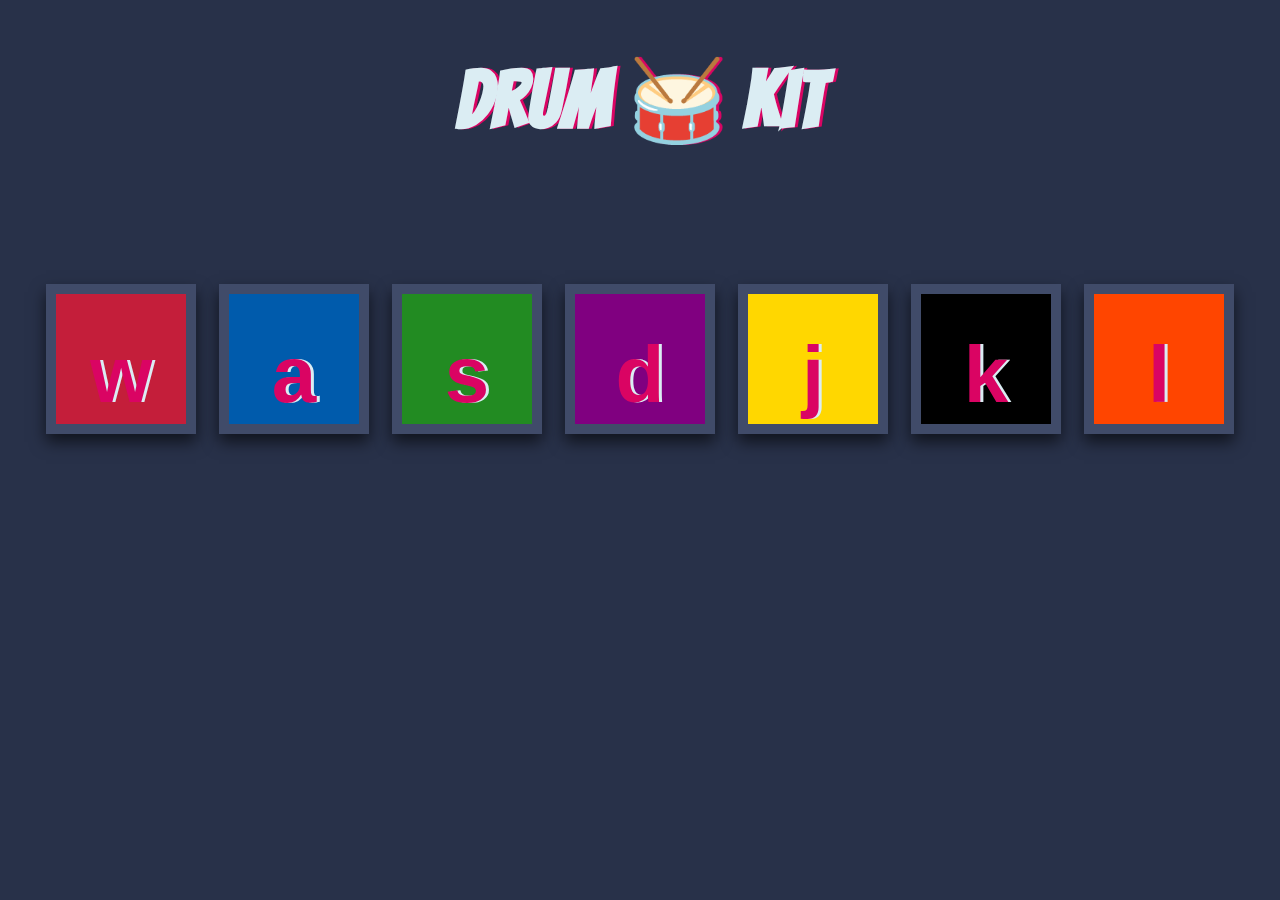
<file: Task-03/index.html>
<!DOCTYPE html>
<html lang="en" dir="ltr">

<head>
  <meta charset="utf-8">
  <title>Drum Kit</title>
  <link href="https://fonts.googleapis.com/css2?family=Bangers&display=swap" rel="stylesheet">
  <link rel="stylesheet" href="styles.css">
</head>
   
<body>

  <h1 id="title">Drum 🥁 Kit</h1>
  <div class="set">
    <button class="w drum" onclick="playSound('w')">w</button>
    <button class="a drum" onclick="playSound('a')">a</button>
    <button class="s drum" onclick="playSound('s')">s</button>
    <button class="d drum" onclick="playSound('d')">d</button>
    <button class="j drum" onclick="playSound('j')">j</button>
    <button class="k drum" onclick="playSound('k')">k</button>
    <button class="l drum" onclick="playSound('l')">l</button>
  </div>
  
  <script src="index.js"></script>
</body>

</html>
</file>
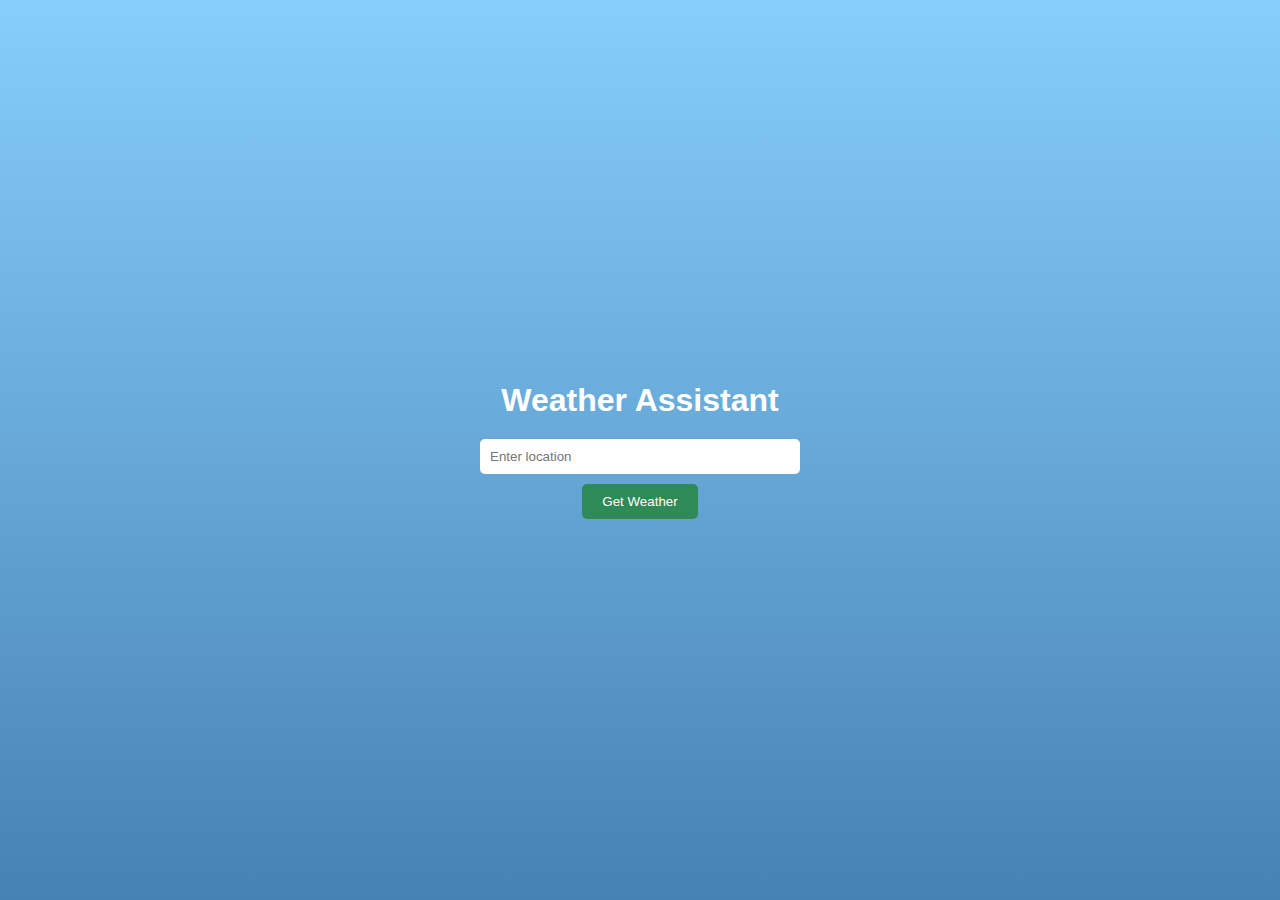
<file: Task-07/index.html>
<!DOCTYPE html>
<html lang="en">
<head>
  <meta charset="UTF-8">
  <meta name="viewport" content="width=device-width, initial-scale=1.0">
  <title>Weather Assistant</title>
  <link rel="stylesheet" href="styles.css">
</head>
<body>
  <h1>Weather Assistant</h1>
  <input type="text" id="location" placeholder="Enter location">
  <button id="getWeather">Get Weather</button>
  <div class="weather-info" id="weatherInfo"></div>

  <script src="index.js"></script>
</body>
</html>
</file>
<file: Task-03/styles.css>
body {
  text-align: center;
  background-color: #283149;
  font-family: 'Bangers', cursive;
}

h1 {
  font-size: 5rem;
  color: #DBEDF3;
  text-shadow: 3px 0 #DA0463;

}

.w {
  background-color: #C41E3A;
}

.a {
  background-color: #005BAC;
}

.s {
  background-color: #228B22;
}

.d {
  background-color: #800080;
}

.j {
  background-color: #FFD700;
}

.k {
  background-color: #000000;
}

.l {
  background-color: #FF4500;
}

.set {
  margin: 10% auto;
}

.game-over {
  background-color: red;
  opacity: 0.8;
}

.pressed {
  transform: scale(0.95);
  box-shadow: 0 5px 10px rgba(0, 0, 0, 0.4);
  opacity: 0.8;
}

.red {
  color: red;
}

.drum {
  outline: none;
  border: 10px solid #404B69;
  font-size: 5rem;
  line-height: 2;
  font-weight: 900;
  color: #DA0463;
  text-shadow: 3px 0 #DBEDF3;
  font-family: 'Bangers', cursive
  border-radius: 15px;
  display: inline-block;
  width: 150px;
  height: 150px;
  text-align: center;
  margin: 10px;
  box-shadow: 0 8px 15px rgba(0, 0, 0, 0.6);
}
.drum:hover {
  transform: scale(1.1);
  box-shadow: 0 10px 20px rgba(255, 255, 255, 0.8);
}
</file>
<file: Task-07/styles.css>
body {
  font-family: Arial, sans-serif;
  margin: 0;
  padding: 0;
  display: flex;
  flex-direction: column;
  align-items: center;
  justify-content: center;
  height: 100vh;
  background: linear-gradient(to bottom, #87CEFA, #4682B4);
  color: white;
}

h1 {
  margin-bottom: 20px;
}

input {
  padding: 10px;
  border: none;
  border-radius: 5px;
  margin-bottom: 10px;
  width: 80%;
  max-width: 300px;
}

button {
  padding: 10px 20px;
  border: none;
  border-radius: 5px;
  background-color: #2E8B57;
  color: white;
  cursor: pointer;
  transition: background-color 0.3s;
}

button:hover {
  background-color: #3CB371;
}

.weather-info {
  margin-top: 20px;
  text-align: center;
}

.weather-info img {
  width: 100px;
  height: 100px;
}
</file>
